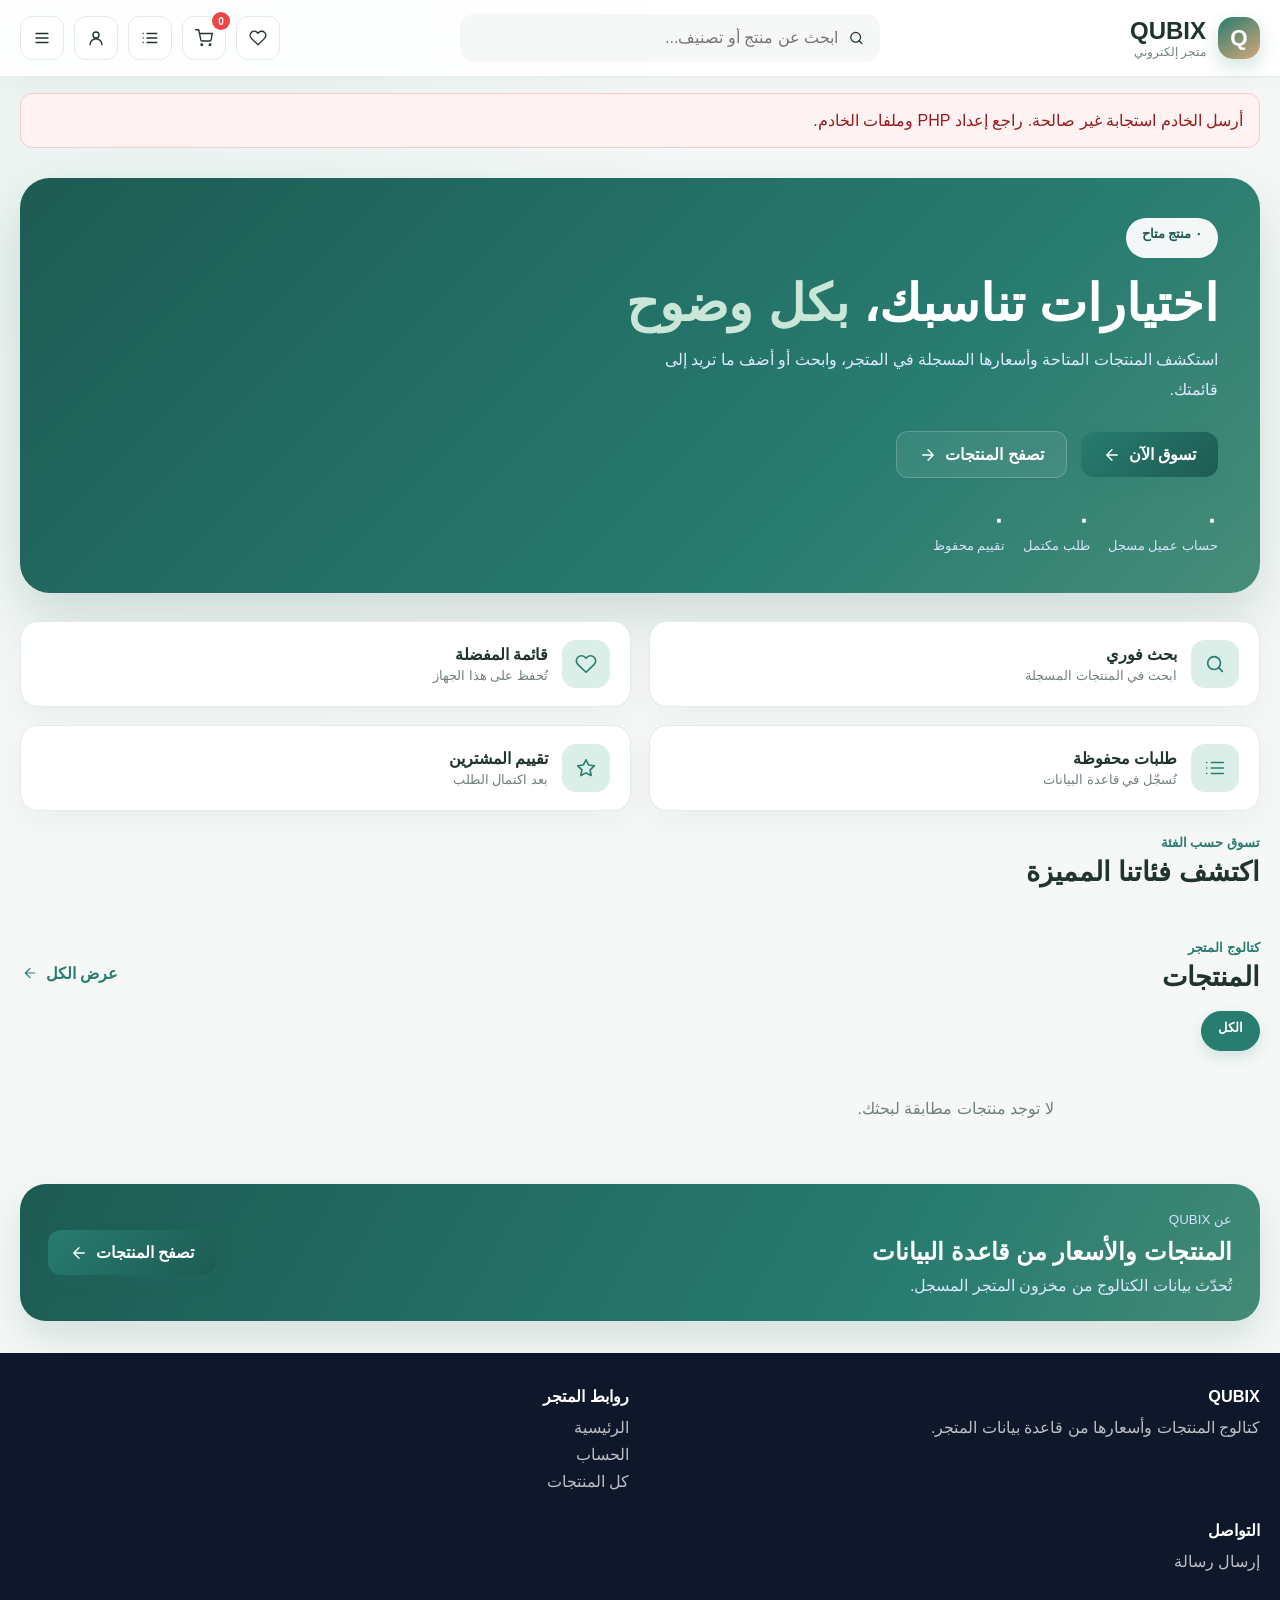
<file: frontend/index.html>
<!doctype html>
<html lang="ar" dir="rtl">
  <head>
    <meta charset="UTF-8" />
    <meta name="viewport" content="width=device-width, initial-scale=1.0" />
    <meta name="description" content="QUBIX - متجر إلكتروني" />
    <meta name="theme-color" content="#1d5b53" />
    <title>QUBIX | متجر إلكتروني</title>
    <link rel="stylesheet" href="styles.css" />
    <link rel="icon" type="image/svg+xml" href="public/favicon.svg" />
  </head>
  <body data-page="home">
    <div class="app-shell">
      <div id="site-header"></div>
      <div id="app"></div>
      <div id="site-footer"></div>
      <div id="cart-root"></div>
    </div>
    <script src="app.js" defer></script>
  </body>
</html>
</file>
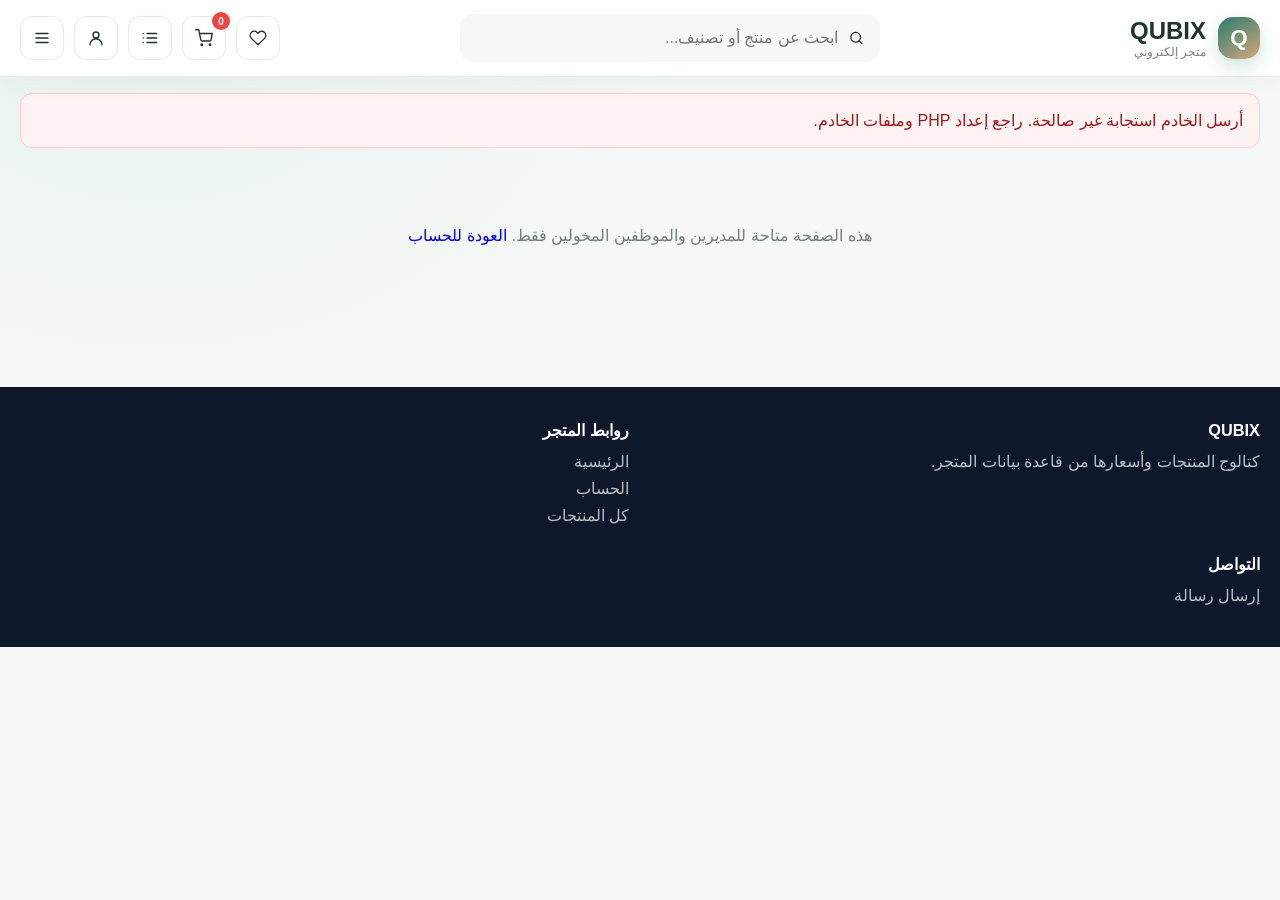
<file: frontend/admin.html>
<!doctype html>
<html lang="ar" dir="rtl">
  <head>
    <meta charset="UTF-8" />
    <meta name="viewport" content="width=device-width, initial-scale=1.0" />
    <meta name="description" content="لوحة إدارة QUBIX" />
    <meta name="theme-color" content="#1d5b53" />
    <title>لوحة الإدارة | QUBIX</title>
    <link rel="stylesheet" href="styles.css" />
    <link rel="icon" type="image/svg+xml" href="public/favicon.svg" />
  </head>
  <body data-page="admin">
    <div class="app-shell">
      <div id="site-header"></div>
      <div id="app"></div>
      <div id="site-footer"></div>
      <div id="cart-root"></div>
    </div>
    <script src="app.js" defer></script>
  </body>
</html>
</file>
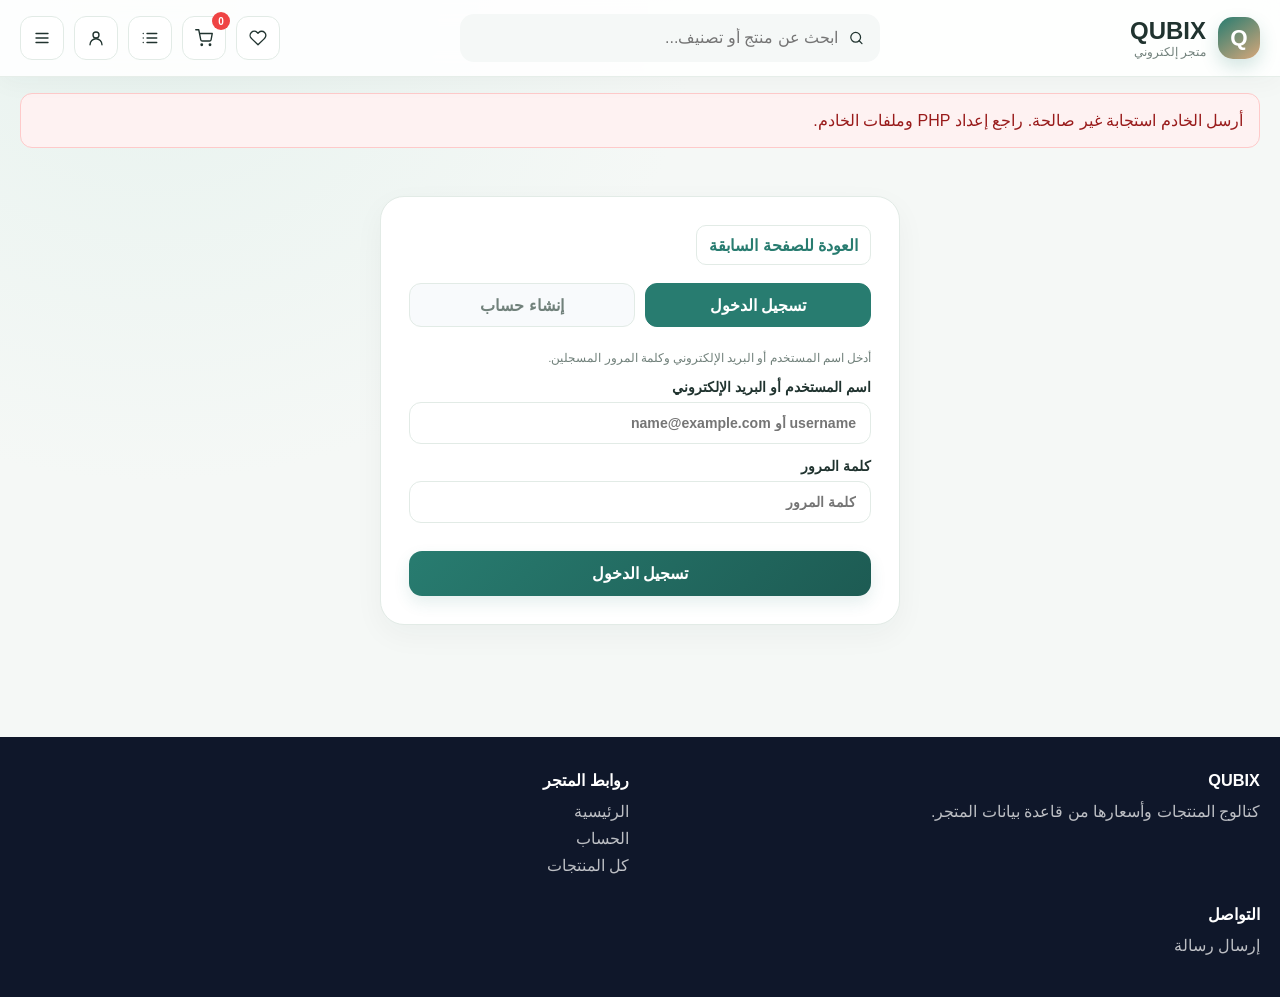
<file: frontend/auth.html>
<!doctype html>
<html lang="ar" dir="rtl">
  <head>
    <meta charset="UTF-8" />
    <meta name="viewport" content="width=device-width, initial-scale=1.0" />
    <meta name="description" content="حساب QUBIX" />
    <meta name="theme-color" content="#1d5b53" />
    <title>حسابي | QUBIX</title>
    <link rel="stylesheet" href="styles.css" />
    <link rel="icon" type="image/svg+xml" href="public/favicon.svg" />
  </head>
  <body data-page="auth">
    <div class="app-shell">
      <div id="site-header"></div>
      <div id="app"></div>
      <div id="site-footer"></div>
      <div id="cart-root"></div>
    </div>
    <script src="app.js" defer></script>
  </body>
</html>
</file>
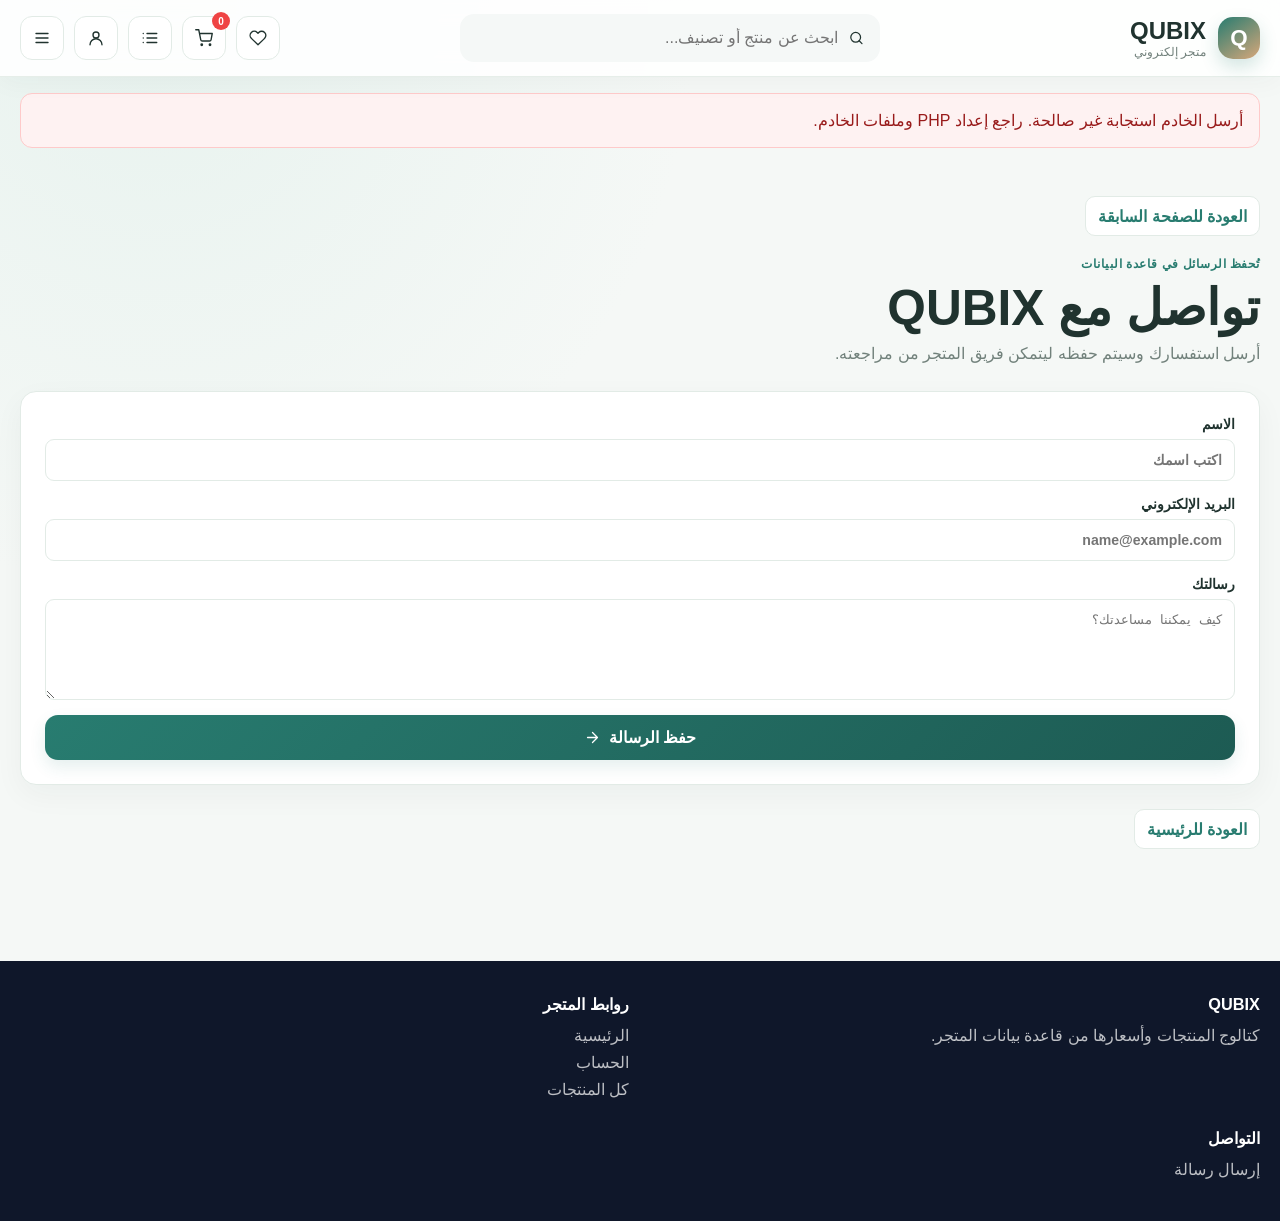
<file: frontend/contact.html>
<!doctype html>
<html lang="ar" dir="rtl">
  <head>
    <meta charset="UTF-8" />
    <meta name="viewport" content="width=device-width, initial-scale=1.0" />
    <meta name="description" content="تواصل مع QUBIX" />
    <meta name="theme-color" content="#1d5b53" />
    <title>تواصل معنا | QUBIX</title>
    <link rel="stylesheet" href="styles.css" />
    <link rel="icon" type="image/svg+xml" href="public/favicon.svg" />
  </head>
  <body data-page="contact">
    <div class="app-shell">
      <div id="site-header"></div>
      <div id="app"></div>
      <div id="site-footer"></div>
      <div id="cart-root"></div>
    </div>
    <script src="app.js" defer></script>
  </body>
</html>
</file>
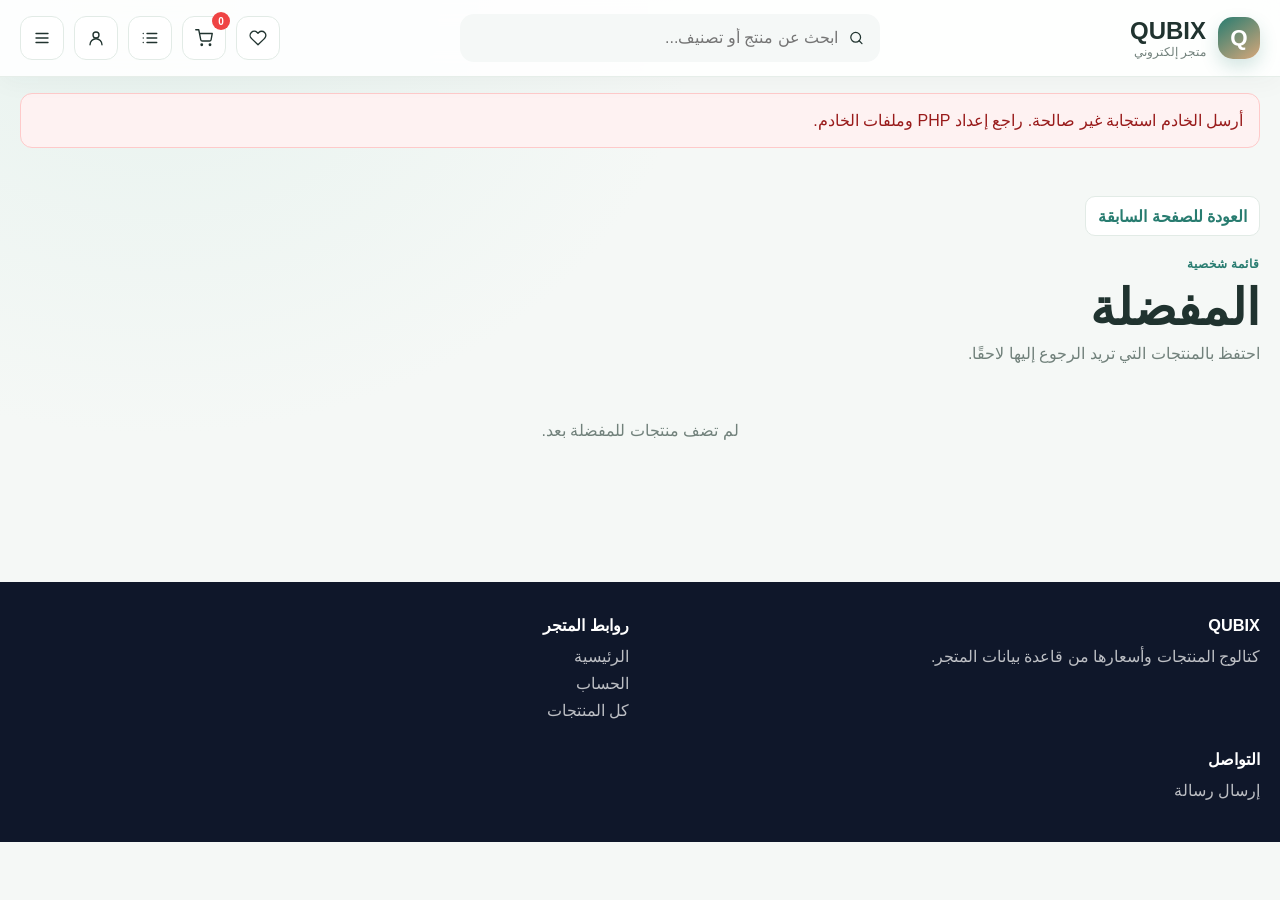
<file: frontend/favorites.html>
<!doctype html>
<html lang="ar" dir="rtl">
  <head>
    <meta charset="UTF-8" />
    <meta name="viewport" content="width=device-width, initial-scale=1.0" />
    <meta name="description" content="المفضلة | QUBIX" />
    <meta name="theme-color" content="#1d5b53" />
    <title>المفضلة | QUBIX</title>
    <link rel="stylesheet" href="styles.css" />
    <link rel="icon" type="image/svg+xml" href="public/favicon.svg" />
  </head>
  <body data-page="favorites">
    <div class="app-shell">
      <div id="site-header"></div>
      <div id="app"></div>
      <div id="site-footer"></div>
      <div id="cart-root"></div>
    </div>
    <script src="app.js" defer></script>
  </body>
</html>
</file>
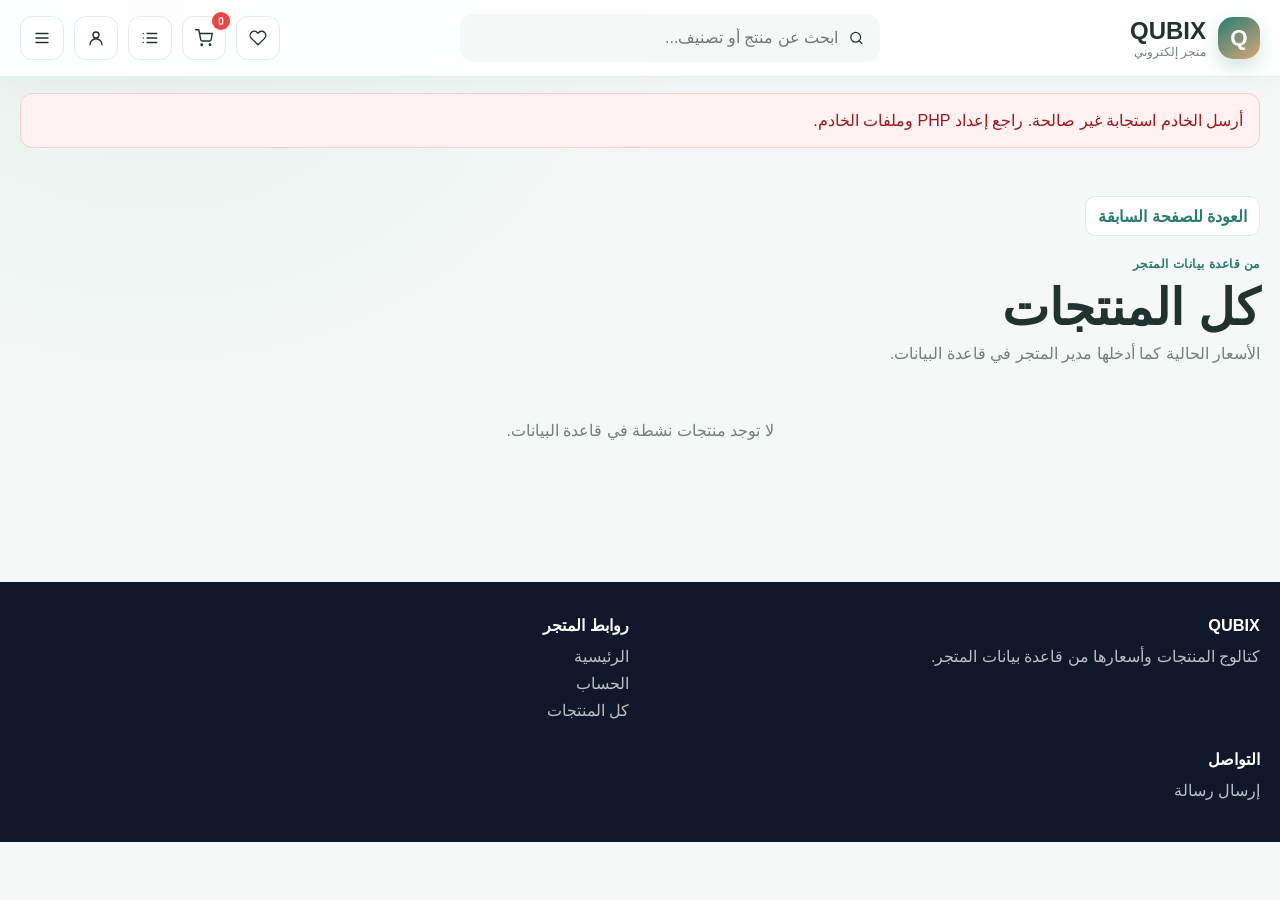
<file: frontend/offers.html>
<!doctype html>
<html lang="ar" dir="rtl">
  <head>
    <meta charset="UTF-8" />
    <meta name="viewport" content="width=device-width, initial-scale=1.0" />
    <meta name="description" content="منتجات وأسعار QUBIX" />
    <meta name="theme-color" content="#1d5b53" />
    <title>المنتجات | QUBIX</title>
    <link rel="stylesheet" href="styles.css" />
    <link rel="icon" type="image/svg+xml" href="public/favicon.svg" />
  </head>
  <body data-page="offers">
    <div class="app-shell">
      <div id="site-header"></div>
      <div id="app"></div>
      <div id="site-footer"></div>
      <div id="cart-root"></div>
    </div>
    <script src="app.js" defer></script>
  </body>
</html>
</file>
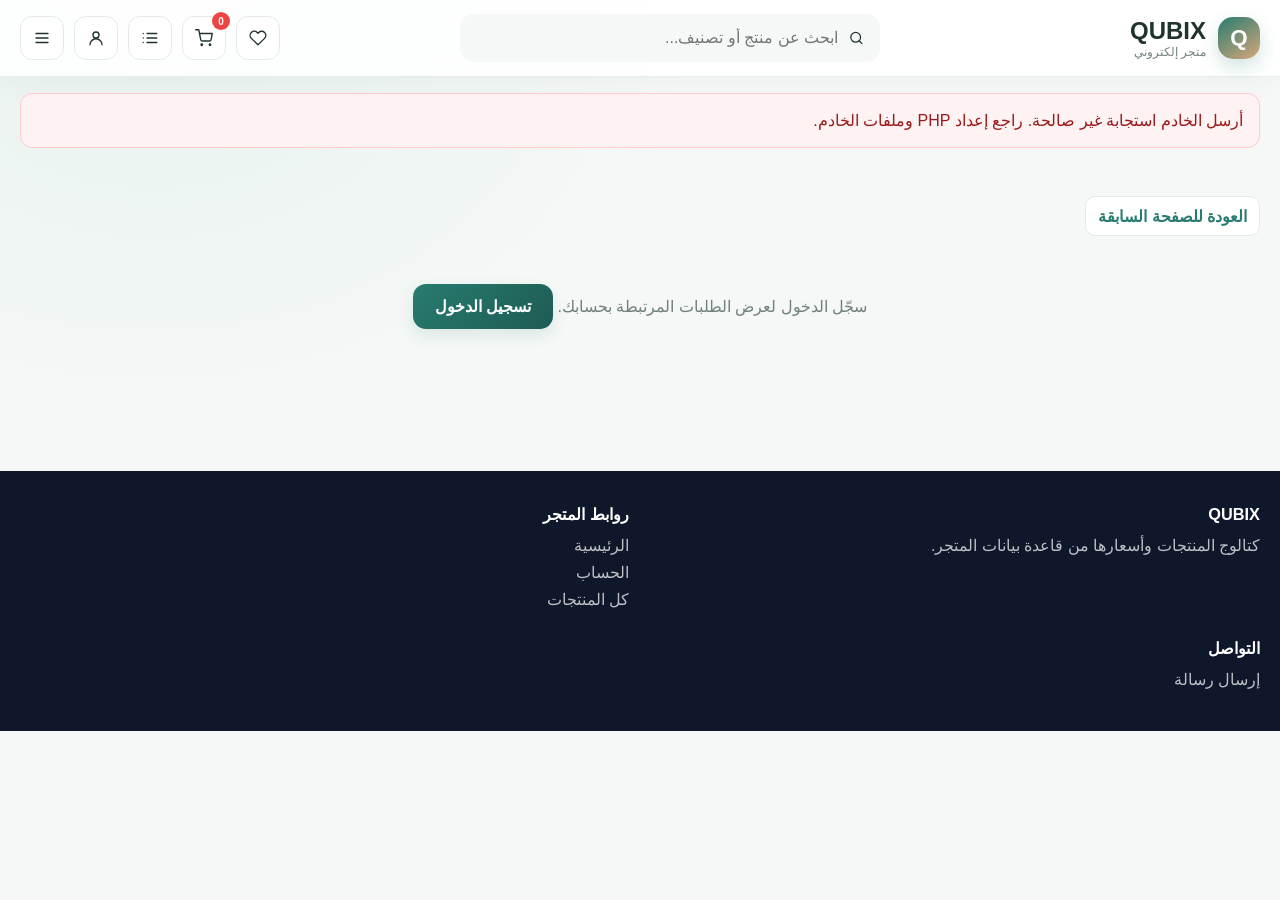
<file: frontend/orders.html>
<!doctype html>
<html lang="ar" dir="rtl">
  <head>
    <meta charset="UTF-8" />
    <meta name="viewport" content="width=device-width, initial-scale=1.0" />
    <meta name="description" content="طلباتك في QUBIX" />
    <meta name="theme-color" content="#1d5b53" />
    <title>طلباتي | QUBIX</title>
    <link rel="stylesheet" href="styles.css" />
    <link rel="icon" type="image/svg+xml" href="public/favicon.svg" />
  </head>
  <body data-page="orders">
    <div class="app-shell">
      <div id="site-header"></div>
      <div id="app"></div>
      <div id="site-footer"></div>
      <div id="cart-root"></div>
    </div>
    <script src="app.js" defer></script>
  </body>
</html>
</file>
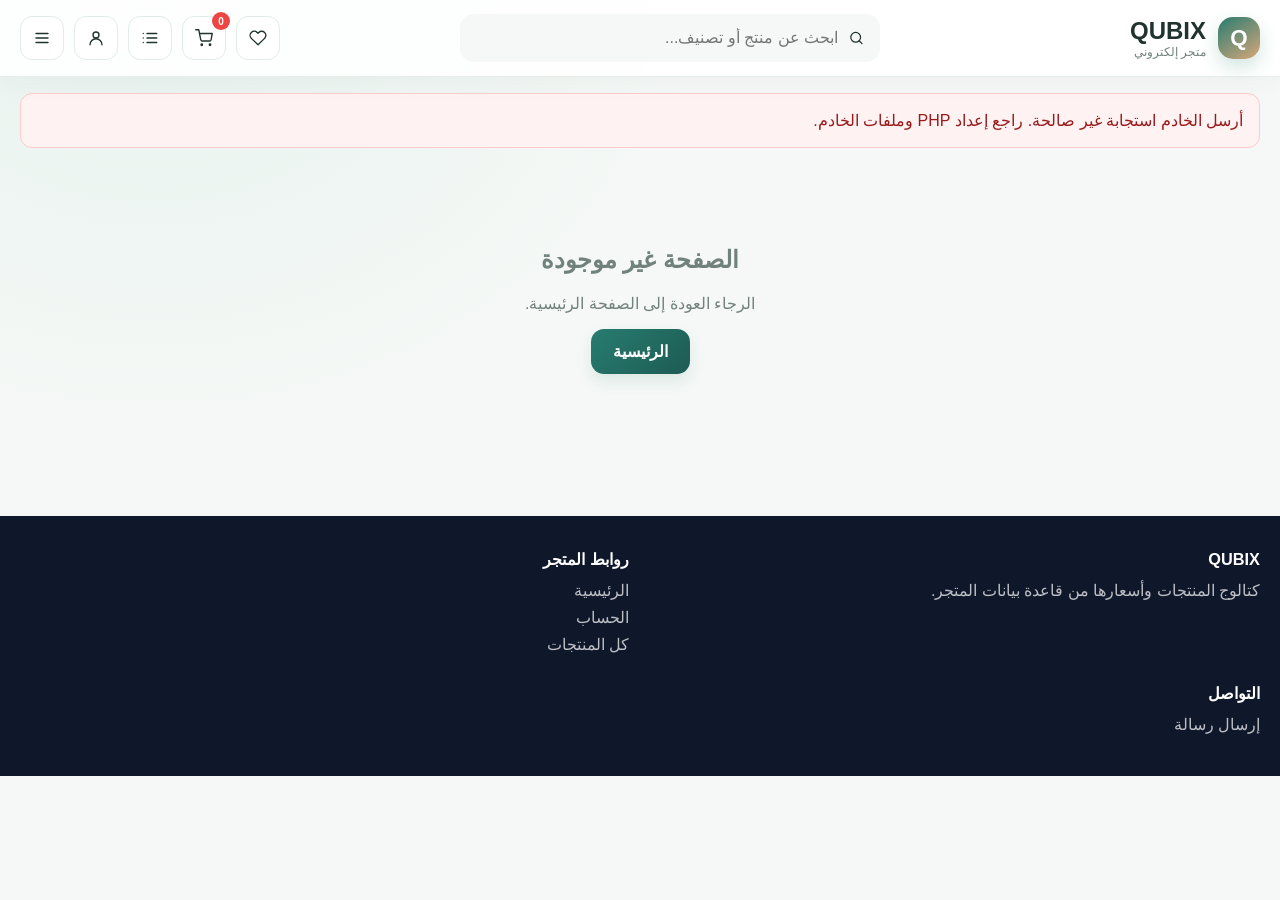
<file: frontend/product.html>
<!doctype html>
<html lang="ar" dir="rtl">
  <head>
    <meta charset="UTF-8" />
    <meta name="viewport" content="width=device-width, initial-scale=1.0" />
    <meta name="description" content="تفاصيل المنتج في QUBIX" />
    <meta name="theme-color" content="#1d5b53" />
    <title>تفاصيل المنتج | QUBIX</title>
    <link rel="stylesheet" href="styles.css" />
    <link rel="icon" type="image/svg+xml" href="public/favicon.svg" />
  </head>
  <body data-page="product">
    <div class="app-shell">
      <div id="site-header"></div>
      <div id="app"></div>
      <div id="site-footer"></div>
      <div id="cart-root"></div>
    </div>
    <script src="app.js" defer></script>
  </body>
</html>
</file>
<file: frontend/styles.css>
﻿:root {
    --bg: #f5f8f6;
    --panel: #ffffff;
    --panel-alt: #edf4f1;
    --primary: #287c70;
    --primary-deep: #1d5b53;
    --primary-soft: #dceee8;
    --text: #20332f;
    --muted: #71817b;
    --line: #e2ebe6;
    --success: #16a34a;
    --danger: #ef4444;
    --shadow: 0 18px 48px rgba(29, 91, 83, .12);
}

* {
    box-sizing: border-box;
}

html {
    scroll-behavior: smooth;
}

body {
    margin: 0;
    font-family: "Segoe UI", Tahoma, Arial, sans-serif;
    background:
        radial-gradient(ellipse at 12% 0%, rgba(220, 238, 232, .55), transparent 34rem),
        var(--bg);
    color: var(--text);
}

a,
button,
input {
    font: inherit;
}

img {
    max-width: 100%;
    display: block;
}

button {
    cursor: pointer;
    border: 0;
}

button:focus-visible,
a:focus-visible,
input:focus-visible,
textarea:focus-visible {
    outline: 3px solid rgba(24, 122, 114, 0.28);
    outline-offset: 3px;
}

button:disabled {
    cursor: not-allowed;
    opacity: .6;
}

a {
    text-decoration: none;
}

.container {
    width: min(1240px, calc(100% - 40px));
    margin: 0 auto;
}

.app-shell {
    min-height: 100vh;
}

.favorite-count {
    position: absolute;
    right: -5px;
    top: -5px;
    min-width: 18px;
    height: 18px;
    display: grid;
    place-items: center;
    background: var(--danger);
    color: white;
    border-radius: 50%;
    font-size: 10px;
    font-weight: 700;
}

.payment-note {
    color: var(--muted);
    font-size: .72rem;
    line-height: 1.6;
}

.page-intro {
    margin-bottom: 28px;
}

.page-actions {
    display: flex;
    flex-wrap: wrap;
    gap: 8px;
    margin-bottom: 18px;
}

.page-intro h1 {
    margin: 7px 0;
    font-size: clamp(2rem, 4vw, 3.1rem);
}

.page-intro p {
    margin: 0;
    color: var(--muted);
}

.offers-grid,
.favorites-grid {
    display: grid;
    grid-template-columns: repeat(3, minmax(0, 1fr));
    gap: 18px;
}

.offer-card,
.favorite-card,
.contact-info,
.contact-form {
    background: var(--panel);
    border: 1px solid var(--line);
    border-radius: 16px;
    box-shadow: 0 10px 30px rgba(15, 23, 42, .05);
}

.offer-card {
    display: flex;
    min-height: 250px;
    flex-direction: column;
    align-items: flex-start;
    padding: 24px;
}

.offer-icon {
    display: grid;
    width: 46px;
    height: 46px;
    place-items: center;
    border-radius: 12px;
    color: var(--primary);
    background: var(--primary-soft);
}

.offer-card h2 {
    margin: 20px 0 8px;
    font-size: 1.2rem;
}

.offer-card p {
    margin: 0 0 18px;
    color: var(--muted);
    line-height: 1.8;
}

.offer-card strong {
    padding: 7px 12px;
    border: 1px dashed var(--primary);
    border-radius: 7px;
    color: var(--primary);
    letter-spacing: .06em;
}

.offer-card .secondary-link-btn {
    margin-top: auto;
}

.offers-cta {
    margin-top: 26px;
}

.favorite-card {
    display: grid;
    grid-template-columns: 120px 1fr;
    align-items: center;
    gap: 18px;
    padding: 16px;
}

.favorite-card .product-image {
    min-height: 120px;
}

.favorite-card h2 {
    margin: 8px 0;
    font-size: 1.1rem;
}

.favorite-card>div:last-child>strong {
    color: var(--primary);
}

.favorite-actions {
    display: flex;
    flex-wrap: wrap;
    align-items: center;
    gap: 8px;
    margin-top: 14px;
}

.favorite-actions .add-btn {
    display: inline-flex;
    align-items: center;
    gap: 6px;
}

.contact-layout {
    display: grid;
    grid-template-columns: .8fr 1.2fr;
    gap: 20px;
    margin-bottom: 24px;
}

.contact-info {
    display: grid;
    align-content: start;
    gap: 20px;
    padding: 24px;
}

.contact-item {
    display: flex;
    align-items: flex-start;
    gap: 12px;
    color: var(--primary);
}

.contact-item div {
    display: grid;
    gap: 5px;
}

.contact-item span {
    color: var(--muted);
    font-size: .85rem;
    direction: ltr;
    text-align: right;
}

.contact-form {
    display: grid;
    gap: 15px;
    padding: 24px;
}

.contact-form label {
    display: grid;
    gap: 7px;
    font-size: .88rem;
    font-weight: 700;
}

.contact-form input,
.contact-form textarea {
    width: 100%;
    padding: 12px;
    border: 1px solid var(--line);
    border-radius: 9px;
    outline: none;
    resize: vertical;
}

.contact-form input:focus,
.contact-form textarea:focus {
    border-color: var(--primary);
    box-shadow: 0 0 0 3px var(--primary-soft);
}

.success-box {
    padding: 11px;
    border-radius: 8px;
    color: var(--success);
    background: #dcfce7;
}

.api-error {
    margin-top: 16px;
    padding: 13px 16px;
    border: 1px solid #fecaca;
    border-radius: 12px;
    background: #fef2f2;
    color: #991b1b;
    line-height: 1.7;
}

.auth-form label {
    display: grid;
    gap: 7px;
    color: var(--text);
    font-size: .88rem;
    font-weight: 700;
}

.admin-page {
    padding-bottom: 48px;
}

.admin-heading {
    display: flex;
    align-items: flex-end;
    justify-content: space-between;
    gap: 24px;
    margin-bottom: 28px;
}

.admin-heading h1 {
    margin: 6px 0;
    font-size: clamp(2rem, 4vw, 3.2rem);
}

.admin-heading p {
    margin: 0;
    color: var(--muted);
}

.eyebrow {
    color: var(--primary);
    font-size: .78rem;
    font-weight: 800;
    letter-spacing: .04em;
}

.admin-back {
    background: var(--primary-deep);
    color: white;
    border: 0;
}

.admin-stats {
    display: grid;
    grid-template-columns: repeat(auto-fit, minmax(185px, 1fr));
    gap: 16px;
    margin-bottom: 24px;
}

.admin-stat,
.admin-panel {
    background: var(--panel);
    border: 1px solid var(--line);
    border-radius: 16px;
    box-shadow: 0 10px 30px rgba(15, 23, 42, .05);
}

.admin-stat {
    padding: 20px;
    display: grid;
    grid-template-columns: auto 1fr;
    column-gap: 12px;
    align-items: center;
}

.admin-stat-icon {
    grid-row: span 2;
    width: 42px;
    height: 42px;
    display: grid;
    place-items: center;
    border-radius: 12px;
    color: var(--primary);
    background: var(--primary-soft);
}

.admin-stat span {
    color: var(--muted);
    font-size: .84rem;
}

.admin-stat strong {
    font-size: 1.5rem;
    margin-top: 4px;
}

.admin-grid {
    display: grid;
    grid-template-columns: 1.3fr 1fr;
    gap: 20px;
}

.admin-wide {
    grid-column: 1 / -1;
}

.admin-panel {
    padding: 22px;
    min-width: 0;
}

.admin-panel-heading {
    display: flex;
    align-items: flex-start;
    justify-content: space-between;
    gap: 12px;
    margin-bottom: 16px;
    color: var(--muted);
}

.admin-panel-heading h2 {
    margin: 5px 0 0;
    color: var(--text);
    font-size: 1.2rem;
}

.table-wrap {
    overflow-x: auto;
}

table {
    width: 100%;
    border-collapse: collapse;
    min-width: 560px;
}

th,
td {
    padding: 13px 10px;
    text-align: right;
    border-bottom: 1px solid var(--line);
    white-space: nowrap;
}

th {
    color: var(--muted);
    font-size: .8rem;
    font-weight: 700;
}

.status-tag,
.on-duty,
.off-duty {
    display: inline-flex;
    padding: 5px 9px;
    border-radius: 999px;
    font-size: .75rem;
}

.status-tag {
    background: var(--primary-soft);
    color: var(--primary);
}

.on-duty {
    background: #dcfce7;
    color: #15803d;
}

.off-duty {
    background: #f1f5f9;
    color: var(--muted);
}

.admin-list {
    display: grid;
    gap: 2px;
}

.admin-list-row {
    display: flex;
    justify-content: space-between;
    align-items: center;
    gap: 12px;
    padding: 12px 0;
    border-bottom: 1px solid var(--line);
}

.admin-list-row:last-child {
    border-bottom: 0;
}

.admin-list-row div {
    display: grid;
    gap: 4px;
    min-width: 0;
}

.admin-list-row strong,
.admin-list-row span {
    overflow: hidden;
    text-overflow: ellipsis;
    white-space: nowrap;
}

.admin-list-row span {
    color: var(--muted);
    font-size: .78rem;
}

.admin-list-row>b {
    color: var(--primary);
    font-size: .78rem;
    white-space: nowrap;
}

.topbar {
    position: sticky;
    top: 0;
    z-index: 40;
    background: rgba(255, 255, 255, 0.9);
    backdrop-filter: blur(12px);
    border-bottom: 1px solid var(--line);
}

.nav-bar {
    position: relative;
    display: flex;
    align-items: center;
    justify-content: space-between;
    gap: 20px;
    min-height: 80px;
}

.brand-wrap {
    display: flex;
    align-items: center;
    gap: 12px;
    min-width: 200px;
}

.brand-wrap strong {
    display: block;
    font-size: 1.5rem;
}

.brand-wrap span {
    display: block;
    color: var(--muted);
    font-size: 0.72rem;
}

.brand-link {
    display: flex;
    align-items: center;
    gap: 12px;
    color: inherit;
}

.brand-logo {
    width: 42px;
    height: 42px;
    display: grid;
    place-items: center;
    border-radius: 14px;
    font-weight: 800;
    font-size: 1.4rem;
    color: white;
    background: linear-gradient(135deg, var(--primary), #e49a72);
    box-shadow: var(--shadow);
}

.desktop-nav {
    display: flex;
    align-items: center;
    gap: 22px;
}

.desktop-nav a {
    text-decoration: none;
    color: var(--muted);
    font-weight: 600;
    transition: color .2s ease;
}

.desktop-nav a:hover {
    color: var(--primary);
}

.search-box {
    flex: 1;
    max-width: 420px;
    display: flex;
    align-items: center;
    gap: 10px;
    background: #f5f7fb;
    border: 1px solid var(--line);
    border-radius: 14px;
    padding: 0 14px;
    min-height: 48px;
}

.search-box input {
    width: 100%;
    border: 0;
    background: transparent;
    outline: none;
    padding: 12px 0;
    color: var(--text);
}

.action-group {
    display: flex;
    align-items: center;
    gap: 10px;
}

.icon-button {
    width: 44px;
    height: 44px;
    display: grid;
    place-items: center;
    border-radius: 12px;
    border: 1px solid var(--line);
    background: white;
    color: var(--text);
    position: relative;
    text-decoration: none;
    transition: transform .2s ease, border-color .2s ease, background-color .2s ease, color .2s ease;
}

.icon-button:hover,
.wishlist-btn:hover {
    color: var(--primary);
    border-color: var(--primary-soft);
    background: #f2fbf9;
    transform: translateY(-2px);
}

.cart-button span {
    position: absolute;
    right: -5px;
    top: -5px;
    width: 18px;
    height: 18px;
    display: grid;
    place-items: center;
    background: var(--danger);
    color: white;
    border-radius: 50%;
    font-size: 10px;
    font-weight: 700;
}

.mobile-only {
    display: none;
}

.hero {
    display: grid;
    grid-template-columns: 1.7fr 0.9fr;
    gap: 24px;
    padding: 32px 0 20px;
}

.hero-copy {
    background: linear-gradient(135deg, var(--primary-deep), var(--primary));
    border-radius: 28px;
    color: white;
    padding: 40px 42px;
    box-shadow: var(--shadow);
}

.hero-copy>.pill {
    background: rgba(255, 255, 255, .94);
    color: var(--primary-deep);
}

.pill {
    display: inline-flex;
    padding: 8px 14px;
    border-radius: 999px;
    background: rgba(255, 255, 255, 0.12);
    color: #dfe9ff;
    font-size: 0.84rem;
    font-weight: 700;
}

.hero-copy h1 {
    margin: 18px 0 12px;
    font-size: clamp(2.1rem, 4vw, 4.2rem);
    line-height: 1.1;
}

.hero-copy h1 em {
    font-style: normal;
    color: #bbd7ff;
}

.hero-copy p {
    margin: 0;
    max-width: 560px;
    color: #dfe8ff;
    line-height: 1.9;
}

.hero-actions {
    display: flex;
    align-items: center;
    gap: 14px;
    margin-top: 26px;
}

.primary-btn,
.secondary-btn,
.secondary-link-btn,
.link-btn,
.add-btn,
.pill,
.spotlight-card {
    border: none;
    transition: transform .2s ease, box-shadow .2s ease, background-color .2s ease, border-color .2s ease;
}

.primary-btn,
.secondary-btn {
    display: inline-flex;
    align-items: center;
    justify-content: center;
    gap: 8px;
    border-radius: 12px;
    padding: 13px 22px;
    font-weight: 700;
}

.primary-btn {
    background: linear-gradient(135deg, var(--primary), var(--primary-deep));
    color: white;
}

.primary-btn,
.add-btn {
    cursor: pointer;
}

.secondary-btn {
    background: rgba(255, 255, 255, 0.08);
    color: white;
    border: 1px solid rgba(255, 255, 255, 0.2);
}

.primary-btn:hover,
.add-btn:hover {
    transform: translateY(-2px);
    box-shadow: 0 12px 24px rgba(24, 122, 114, .22);
}

.secondary-btn:hover {
    background: rgba(255, 255, 255, .16);
    transform: translateY(-2px);
}

.stats-row {
    display: flex;
    flex-wrap: wrap;
    gap: 18px;
    margin-top: 28px;
}

.stats-row div {
    display: flex;
    flex-direction: column;
    gap: 4px;
}

.stats-row strong {
    font-size: 1.5rem;
}

.stats-row span {
    color: #d7e3ff;
    font-size: 0.8rem;
}

.hero-card {
    display: flex;
    flex-direction: column;
    justify-content: center;
    background: linear-gradient(180deg, #eaf5f2, #d8ece7);
    border-radius: 28px;
    padding: 24px;
    box-shadow: var(--shadow);
}

.offer-badge {
    align-self: flex-start;
    padding: 8px 12px;
    border-radius: 999px;
    background: rgba(37, 99, 235, 0.12);
    color: var(--primary);
    font-size: 0.78rem;
    font-weight: 700;
}

.watch-visual {
    margin: 22px 0 18px;
    display: grid;
    place-items: center;
    width: 100%;
    min-height: 180px;
    border-radius: 22px;
    background: linear-gradient(135deg, #d8ece7, #f5dccb);
    font-size: 5rem;
}

.product-meta {
    display: flex;
    flex-direction: column;
    gap: 4px;
}

.product-meta b {
    font-size: 1.3rem;
}

.product-meta small {
    color: var(--muted);
}

.offer-price {
    display: flex;
    align-items: baseline;
    gap: 8px;
    margin-top: 18px;
}

.offer-price span {
    color: var(--muted);
}

.offer-price strong {
    font-size: 2rem;
    color: var(--primary-deep);
}

.features {
    display: grid;
    grid-template-columns: repeat(4, minmax(0, 1fr));
    gap: 18px;
    margin-top: 8px;
    margin-bottom: 10px;
}

.feature-item {
    display: flex;
    align-items: center;
    gap: 14px;
    background: white;
    border: 1px solid var(--line);
    border-radius: 18px;
    padding: 18px 20px;
}

.feature-icon {
    width: 48px;
    height: 48px;
    display: grid;
    place-items: center;
    border-radius: 14px;
    background: var(--primary-soft);
    color: var(--primary);
}

.feature-item b,
.feature-item span {
    display: block;
}

.feature-item span {
    margin-top: 4px;
    color: var(--muted);
    font-size: 0.82rem;
}

.spotlight-section {
    margin-top: 24px;
    margin-bottom: 8px;
}

.section-header {
    display: flex;
    align-items: end;
    justify-content: space-between;
    gap: 16px;
    margin-bottom: 18px;
}

.section-header small {
    display: block;
    color: var(--primary);
    font-weight: 700;
    margin-bottom: 6px;
}

.section-header h2 {
    margin: 0;
    font-size: clamp(1.7rem, 2vw, 2.2rem);
}

.spotlight-grid {
    display: grid;
    grid-template-columns: repeat(4, minmax(0, 1fr));
    gap: 16px;
}

.spotlight-card {
    display: flex;
    flex-direction: column;
    justify-content: center;
    gap: 8px;
    min-height: 120px;
    padding: 20px;
    border-radius: 22px;
    background: linear-gradient(135deg, #eff6ff, #e0e7ff);
    color: var(--primary-deep);
    text-align: right;
}

.spotlight-card:hover {
    transform: translateY(-3px);
    box-shadow: 0 10px 22px rgba(24, 122, 114, .12);
}

.spotlight-card span {
    font-size: 1.1rem;
    font-weight: 700;
}

.spotlight-card small {
    color: var(--muted);
}

.content-section {
    margin-top: 34px;
}

.link-btn {
    background: transparent;
    color: var(--primary);
    font-weight: 700;
    display: inline-flex;
    align-items: center;
    gap: 8px;
    min-height: 40px;
    padding: 8px 2px;
}

.link-btn:hover {
    color: var(--primary-deep);
    transform: translateX(-3px);
}

.category-pills {
    display: flex;
    flex-wrap: wrap;
    gap: 12px;
    margin-bottom: 18px;
}

.pill {
    background: #eef3ff;
    color: var(--primary-deep);
    border-radius: 999px;
    min-height: 40px;
    padding: 8px 16px;
    font-weight: 700;
}

.pill.active {
    background: var(--primary);
    color: white;
    box-shadow: 0 6px 14px rgba(24, 122, 114, .16);
}

.pill:hover {
    background: var(--primary-soft);
    color: var(--primary-deep);
}

.pill.active:hover {
    background: var(--primary-deep);
    color: white;
}

.product-grid {
    display: grid;
    grid-template-columns: repeat(3, minmax(0, 1fr));
    gap: 20px;
    align-items: start;
}

.product-card {
    position: relative;
    background: white;
    border: 1px solid var(--line);
    border-radius: 24px;
    overflow: hidden;
    box-shadow: 0 16px 30px rgba(15, 23, 42, 0.04);
    display: flex;
    flex-direction: column;
    align-self: start;
    height: fit-content;
}

.wishlist-btn {
    position: absolute;
    top: 14px;
    left: 14px;
    z-index: 2;
    width: 40px;
    height: 40px;
    border: 0;
    border-radius: 12px;
    background: rgba(255, 255, 255, 0.95);
    display: grid;
    place-items: center;
    color: var(--text);
    border: 1px solid transparent;
    transition: transform .2s ease, border-color .2s ease, background-color .2s ease, color .2s ease;
}

.product-card .product-image {
    width: 100%;
    height: 260px;
    min-height: 260px;
    flex: 0 0 260px;
    aspect-ratio: auto;
    display: grid;
    place-items: center;
    background: #fff;
    font-size: 4rem;
    overflow: hidden;
}

.product-card .product-image img {
    width: 100%;
    height: 100%;
    object-fit: cover;
    object-position: center;
}

.product-body {
    padding: 14px 16px 16px;
    position: relative;
    z-index: 1;
    background: #fff;
}

.category-tag {
    display: inline-block;
    border-radius: 999px;
    background: var(--primary-soft);
    padding: 7px 10px;
    color: var(--primary);
    font-weight: 700;
    font-size: 0.76rem;
}

.product-body h3 {
    margin: 9px 0 8px;
    font-size: 1.2rem;
}

.rating-row {
    display: flex;
    align-items: center;
    gap: 6px;
    color: #f59e0b;
    font-weight: 700;
}

.rating-row small {
    color: var(--muted);
    font-weight: 500;
}

.price-row {
    display: flex;
    align-items: center;
    gap: 10px;
    margin-top: 10px;
    margin-bottom: 14px;
}

.price-row strong {
    font-size: 1.3rem;
}

.price-row del {
    color: var(--muted);
    font-size: 0.86rem;
}

.secondary-link-btn {
    display: inline-flex;
    align-items: center;
    justify-content: center;
    gap: 7px;
    min-height: 40px;
    width: fit-content;
    padding: 8px 12px;
    border: 1px solid var(--line);
    border-radius: 10px;
    background: #fff;
    margin-bottom: 0;
    color: var(--primary);
    font-weight: 700;
}

.secondary-link-btn:hover {
    border-color: var(--primary-soft);
    background: #f2fbf9;
    transform: translateY(-2px);
}

.product-body .secondary-link-btn {
    margin-top: 0;
    margin-bottom: 12px;
}

.add-btn {
    width: 100%;
    min-height: 44px;
    border-radius: 12px;
    padding: 10px 16px;
    color: white;
    background: linear-gradient(135deg, var(--primary), var(--primary-deep));
    font-weight: 700;
}

.promo-banner {
    margin-top: 36px;
    background: linear-gradient(135deg, var(--primary-deep), var(--primary));
    color: white;
    border-radius: 24px;
    padding: 26px 28px;
    display: flex;
    align-items: center;
    justify-content: space-between;
    gap: 20px;
}

.promo-banner small {
    color: #cfe2ff;
    display: inline-block;
}

.promo-banner h2 {
    margin: 10px 0;
}

.promo-banner p {
    margin: 0;
    color: #dbe7ff;
}

.page-shell {
    padding: 48px 0 80px;
}

.product-detail-page {
    display: flex;
    justify-content: center;
}

.product-detail-card {
    width: min(1000px, 100%);
    display: flex;
    flex-direction: column;
    gap: 18px;
}

.product-detail-image {
    min-height: 500px;
    display: grid;
    place-items: center;
    padding: 28px;
    background: #fff;
    border: 1px solid var(--line);
    border-radius: 20px;
    box-shadow: 0 14px 34px rgba(15, 23, 42, 0.06);
    font-size: 6rem;
}

.product-detail-image img {
    width: 100%;
    height: 440px;
    object-fit: contain;
    border-radius: 12px;
}

.product-detail-body {
    padding: 28px;
    background: #fff;
    border: 1px solid var(--line);
    border-radius: 20px;
    box-shadow: 0 14px 34px rgba(15, 23, 42, 0.06);
}

.product-detail-body h1 {
    margin: 14px 0 12px;
    font-size: clamp(2rem, 3vw, 3rem);
}

.big-price {
    margin: 18px 0;
}

.big-price strong {
    font-size: 2rem;
}

.big-price del {
    color: var(--muted);
    font-size: 1rem;
}

.product-description {
    color: var(--muted);
    line-height: 2;
    font-size: 1rem;
    margin-bottom: 20px;
}

.auth-page {
    display: grid;
    place-items: center;
}

.auth-card {
    width: min(520px, 100%);
    background: white;
    border: 1px solid var(--line);
    border-radius: 24px;
    padding: 28px;
    box-shadow: 0 22px 50px rgba(15, 23, 42, 0.08);
}

.auth-header {
    display: grid;
    grid-template-columns: 1fr 1fr;
    gap: 10px;
    margin-bottom: 22px;
}

.mode-btn {
    border: 1px solid var(--line);
    background: #f8fafc;
    border-radius: 12px;
    min-height: 44px;
    padding: 10px 12px;
    font-weight: 700;
    color: var(--muted);
    transition: background-color .2s ease, border-color .2s ease, color .2s ease, transform .2s ease;
}

.mode-btn:hover {
    border-color: var(--primary-soft);
    color: var(--primary);
    transform: translateY(-1px);
}

.mode-btn.active {
    background: var(--primary);
    color: white;
    border-color: var(--primary);
}

.auth-form {
    display: flex;
    flex-direction: column;
    gap: 14px;
}

.auth-form input {
    width: 100%;
    border: 1px solid var(--line);
    border-radius: 12px;
    padding: 12px 14px;
    outline: none;
}

.inline-fields {
    display: grid;
    grid-template-columns: 1fr 1fr;
    gap: 12px;
}

.error-box {
    background: #fef2f2;
    border: 1px solid #fecaca;
    color: #991b1b;
    border-radius: 12px;
    padding: 10px 12px;
    font-size: 0.9rem;
}

.auth-actions {
    display: flex;
    gap: 12px;
    margin-top: 18px;
}

.user-meta {
    display: flex;
    flex-direction: column;
    gap: 8px;
    color: var(--muted);
}

.footer {
    margin-top: 32px;
    background: #0f172a;
    color: white;
    padding: 34px 0;
}

.footer-inner {
    display: grid;
    grid-template-columns: 1.5fr 1fr 1fr;
    gap: 22px;
}

.footer-inner b {
    display: block;
    margin-bottom: 12px;
    font-size: 1.02rem;
}

.footer-inner p,
.footer-inner span,
.footer-inner a {
    display: block;
    color: rgba(255, 255, 255, 0.72);
    margin: 8px 0;
}

.cart-panel {
    position: fixed;
    right: 24px;
    bottom: 24px;
    z-index: 1000;
    width: min(360px, calc(100% - 32px));
    max-height: calc(100vh - 48px);
    overflow-y: auto;
    background: white;
    border: 1px solid var(--line);
    border-radius: 22px;
    box-shadow: 0 26px 50px rgba(15, 23, 42, 0.12);
    padding: 18px;
}

.cart-header,
.cart-item,
.cart-total {
    display: flex;
    align-items: center;
    justify-content: space-between;
    gap: 14px;
}

.cart-header {
    margin-bottom: 16px;
}

.cart-header-actions {
    display: flex;
    align-items: center;
    gap: 8px;
}

.cart-clear-button {
    border: none;
    background: transparent;
    color: var(--primary);
    font-weight: 700;
}

.cart-close-button {
    width: 36px;
    height: 36px;
    display: grid;
    place-items: center;
    border: 1px solid var(--line);
    border-radius: 10px;
    background: white;
    color: var(--muted);
}

.cart-close-button:hover {
    color: var(--primary);
    background: #f2fbf9;
}

.cart-empty {
    margin: 0;
    padding: 18px 8px;
    color: var(--muted);
    line-height: 1.7;
    text-align: center;
}

.cart-item,
.cart-total {
    padding: 10px 0;
    border-bottom: 1px solid var(--line);
}

.cart-item span {
    color: var(--text);
}

.cart-total {
    margin-top: 6px;
    border-bottom: none;
    font-weight: 700;
}

.checkout-message {
    margin-top: 12px;
    padding: 10px 12px;
    border-radius: 12px;
    background: #ecfdf5;
    border: 1px solid #bbf7d0;
    color: #166534;
    font-size: 0.86rem;
}

.full-width {
    width: 100%;
    margin-top: 14px;
}

.empty-state {
    padding: 30px 16px;
    text-align: center;
    color: var(--muted);
}

@media (max-width: 1280px) {
    .desktop-nav {
        display: none;
    }
}

.search-box {
    position: relative;
}

.search-results {
    position: absolute;
    top: calc(100% + 10px);
    right: 0;
    z-index: 60;
    width: min(460px, 90vw);
    padding: 8px;
    border: 1px solid var(--line);
    border-radius: 16px;
    background: var(--panel);
    box-shadow: var(--shadow);
}

.search-results>a {
    display: flex;
    justify-content: space-between;
    gap: 12px;
    padding: 11px;
    border-radius: 10px;
    color: var(--text);
}

.search-results>a:hover,
.search-all-results:hover {
    background: var(--panel-alt);
}

.search-results>a span {
    display: grid;
    gap: 4px;
}

.search-results small,
.search-results p {
    color: var(--muted);
}

.search-results strong {
    white-space: nowrap;
}

.search-all-results {
    width: 100%;
    padding: 10px;
    border-radius: 10px;
    background: transparent;
    color: var(--primary);
    font-weight: 700;
}

.contact-layout {
    grid-template-columns: minmax(0, 1fr);
}

.checkout-form {
    display: grid;
    gap: 12px;
    margin-top: 16px;
}

.checkout-form label,
.review-form label {
    display: grid;
    gap: 6px;
    font-size: .88rem;
    font-weight: 700;
}

.checkout-form input,
.checkout-form textarea,
.review-form select,
.review-form textarea {
    width: 100%;
    padding: 11px 12px;
    border: 1px solid var(--line);
    border-radius: 10px;
    background: #fff;
    color: var(--text);
    font: inherit;
}

.review-form {
    display: grid;
    gap: 14px;
    max-width: 620px;
    margin-top: 22px;
    padding: 20px;
    border: 1px solid var(--line);
    border-radius: 18px;
    background: var(--panel);
}

.reviews-section {
    margin: 34px 0;
}

.review-card {
    display: grid;
    gap: 8px;
    margin: 12px 0;
    padding: 16px;
    border: 1px solid var(--line);
    border-radius: 14px;
    background: var(--panel);
}

.review-heading {
    display: flex;
    justify-content: space-between;
    gap: 12px;
}

.review-card p {
    margin: 0;
    line-height: 1.7;
}

.review-card small {
    color: var(--muted);
}

.cart-item {
    align-items: flex-start;
}

.cart-item-controls {
    display: flex;
    flex-wrap: wrap;
    align-items: center;
    justify-content: flex-end;
    gap: 7px;
}

.cart-item-controls button {
    display: grid;
    width: 30px;
    height: 30px;
    place-items: center;
    border: 1px solid var(--line);
    border-radius: 9px;
    background: white;
    color: var(--primary);
}

.cart-item-controls .cart-remove-item {
    color: var(--danger);
}

.cart-item-controls strong {
    width: 100%;
    text-align: left;
}

.checkout-message.is-error {
    border-color: #fecaca;
    background: #fef2f2;
    color: #991b1b;
}

@media (max-width: 640px) {
    .search-results {
        right: 50%;
        width: min(460px, calc(100vw - 32px));
        transform: translateX(50%);
    }

    .cart-item {
        align-items: flex-start;
        flex-direction: column;
    }
}

@media (max-width: 1280px) {
    .mobile-only {
        display: grid;
    }

    .mobile-nav.open {
        position: absolute;
        top: calc(100% - 4px);
        right: 0;
        left: 0;
        z-index: 50;
        display: flex;
        flex-direction: column;
        align-items: stretch;
        gap: 0;
        padding: 8px;
        background: white;
        border: 1px solid var(--line);
        border-radius: 14px;
        box-shadow: var(--shadow);
    }

    .mobile-nav.open a {
        padding: 12px;
        border-radius: 9px;
    }

    .mobile-nav.open a:hover {
        background: var(--panel-alt);
    }

    .hero {
        grid-template-columns: 1fr;
    }

    .features,
    .spotlight-grid,
    .product-grid,
    .offers-grid,
    .favorites-grid,
    .footer-inner,
    .product-detail-card {
        grid-template-columns: repeat(2, minmax(0, 1fr));
    }
}

@media (max-width: 640px) {
    .admin-heading {
        align-items: stretch;
        flex-direction: column;
    }

    .admin-back {
        align-self: flex-start;
    }

    .admin-stats {
        grid-template-columns: repeat(2, minmax(0, 1fr));
    }

    .admin-grid {
        grid-template-columns: 1fr;
    }

    .admin-wide {
        grid-column: auto;
    }

    .nav-bar {
        display: grid;
        grid-template-columns: minmax(0, 1fr) auto;
        gap: 10px;
        padding: 12px 0;
    }

    .search-box {
        order: 3;
        grid-column: 1 / -1;
        width: 100%;
        max-width: none;
    }

    .features,
    .spotlight-grid,
    .product-grid,
    .footer-inner,
    .product-detail-card,
    .inline-fields,
    .offers-grid,
    .favorites-grid,
    .contact-layout {
        grid-template-columns: 1fr;
    }

    .favorite-card {
        grid-template-columns: 1fr;
    }

    .promo-banner {
        flex-direction: column;
        align-items: flex-start;
    }

    .auth-actions {
        flex-direction: column;
    }

    .hero-actions {
        flex-direction: column;
        align-items: stretch;
    }

    .hero-actions .primary-btn,
    .hero-actions .secondary-btn,
    .promo-banner .primary-btn,
    .offers-cta {
        width: 100%;
    }

    .action-group {
        gap: 4px;
    }

    .brand-wrap {
        min-width: 0;
    }

    .brand-link>div:last-child {
        white-space: nowrap;
    }

    .brand-wrap strong {
        font-size: 1rem;
    }

    .brand-wrap span {
        font-size: .65rem;
    }

    .brand-logo {
        width: 38px;
        height: 38px;
        border-radius: 12px;
    }

    .action-group .orders-button {
        display: none;
    }

    .action-group .icon-button {
        width: 36px;
        height: 36px;
    }

    .cart-panel {
        right: 16px;
        bottom: 16px;
        width: calc(100% - 32px);
        max-height: calc(100vh - 32px);
    }
}

.product-detail-page {
    display: block;
    padding-top: 30px;
}

.product-breadcrumb {
    align-items: center;
    color: var(--muted);
    font-size: .86rem;
    gap: 12px;
    min-width: 0;
}

.product-breadcrumb .secondary-link-btn {
    margin-inline-end: 8px;
}

.product-breadcrumb b {
    color: var(--text);
    overflow: hidden;
    text-overflow: ellipsis;
    white-space: nowrap;
}

.product-detail-card {
    width: 100%;
    display: grid;
    grid-template-columns: minmax(0, 1.05fr) minmax(0, .95fr);
    align-items: stretch;
    gap: 0;
    overflow: hidden;
    border: 1px solid var(--line);
    border-radius: 26px;
    background: var(--panel);
    box-shadow: 0 20px 55px rgba(24, 78, 74, .09);
}

.product-detail-image {
    position: relative;
    min-width: 0;
    min-height: 540px;
    padding: 46px;
    overflow: hidden;
    border: 0;
    border-radius: 0;
    box-shadow: none;
    background:
        radial-gradient(ellipse at 50% 45%, rgba(255, 255, 255, .98) 0%, rgba(246, 250, 249, .95) 52%, rgba(231, 241, 239, .92) 100%);
}

.product-detail-image::before {
    position: absolute;
    width: 72%;
    aspect-ratio: 1;
    content: "";
    border: 1px solid rgba(24, 122, 114, .1);
    border-radius: 50%;
}

.product-detail-image img {
    position: relative;
    z-index: 1;
    width: 100%;
    height: 100%;
    min-height: 420px;
    max-height: 580px;
    object-fit: contain;
    mix-blend-mode: multiply;
    filter: drop-shadow(0 22px 24px rgba(32, 51, 49, .12));
}

.product-detail-favorite {
    position: absolute;
    z-index: 2;
    top: 22px;
    left: 22px;
    display: grid;
    width: 44px;
    height: 44px;
    place-items: center;
    border: 1px solid var(--line);
    border-radius: 14px;
    background: rgba(255, 255, 255, .92);
    color: var(--primary);
    transition: transform .2s ease, box-shadow .2s ease;
}

.product-detail-favorite:hover {
    transform: translateY(-2px);
    box-shadow: 0 8px 20px rgba(24, 78, 74, .12);
}

.product-detail-body {
    display: flex;
    flex-direction: column;
    align-items: flex-start;
    justify-content: center;
    min-width: 0;
    padding: clamp(28px, 5vw, 58px);
    border: 0;
    border-radius: 0;
    box-shadow: none;
}

.product-detail-kicker {
    display: flex;
    flex-wrap: wrap;
    align-items: center;
    gap: 14px;
}

.product-detail-body h1 {
    margin: 22px 0 12px;
    font-size: clamp(1.8rem, 3.2vw, 2.8rem);
    line-height: 1.3;
    letter-spacing: -.025em;
}

.product-rating {
    gap: 8px;
}

.product-rating strong {
    color: var(--text);
}

.product-rating span {
    color: var(--muted);
    font-size: .84rem;
    font-weight: 500;
}

.product-price-block {
    display: flex;
    flex-wrap: wrap;
    align-items: baseline;
    gap: 12px;
    width: 100%;
    margin: 24px 0 16px;
    padding-bottom: 22px;
    border-bottom: 1px solid var(--line);
}

.product-price-block>strong {
    color: var(--primary-deep);
    font-size: clamp(1.8rem, 3vw, 2.4rem);
    line-height: 1.2;
}

.product-price-block>strong small {
    font-size: 1rem;
}

.product-price-block del {
    color: #8a9a96;
    font-size: .95rem;
}

.product-price-block>span {
    padding: 5px 9px;
    border-radius: 7px;
    background: #eaf7f0;
    color: #16835d;
    font-size: .76rem;
    font-weight: 700;
}

.product-detail-body .product-description {
    margin: 0;
    color: var(--muted);
    font-size: .98rem;
    line-height: 1.9;
}

.product-detail-benefits {
    display: grid;
    grid-template-columns: 1fr 1fr;
    gap: 12px;
    width: 100%;
    margin: 24px 0;
}

.product-detail-benefits>div {
    display: flex;
    align-items: center;
    gap: 10px;
    min-width: 0;
    padding: 13px;
    border: 1px solid var(--line);
    border-radius: 13px;
    background: #fbfdfc;
    color: var(--primary);
}

.product-detail-benefits span {
    display: grid;
    gap: 4px;
    min-width: 0;
}

.product-detail-benefits b {
    color: var(--text);
    font-size: .78rem;
}

.product-detail-benefits small {
    color: var(--muted);
    font-size: .68rem;
    line-height: 1.5;
}

.product-detail-actions {
    display: grid;
    grid-template-columns: 1.25fr 1fr;
    gap: 10px;
    width: 100%;
}

.product-buy-btn,
.product-save-btn {
    width: 100%;
    min-height: 52px;
    margin: 0;
}

.product-detail-note {
    margin: 15px 0 0;
    color: var(--muted);
    font-size: .72rem;
}

.related-products {
    margin-top: 54px;
}

.related-products .product-grid {
    grid-template-columns: repeat(3, minmax(0, 1fr));
}

@media (max-width: 860px) {
    .product-detail-card {
        grid-template-columns: 1fr;
    }

    .product-detail-image {
        min-height: 0;
        height: clamp(300px, 64vw, 480px);
        padding: 28px;
    }

    .product-detail-image img {
        min-height: 0;
        height: 100%;
    }

    .product-detail-body {
        padding: 30px;
    }
}

@media (max-width: 640px) {
    .product-detail-page {
        padding-top: 22px;
    }

    .product-breadcrumb {
        gap: 7px;
        font-size: .72rem;
    }

    .product-breadcrumb .secondary-link-btn {
        margin-inline-end: 0;
        padding: 7px 9px;
        font-size: .75rem;
    }

    .product-detail-card {
        border-radius: 20px;
    }

    .product-detail-image {
        height: 310px;
        padding: 24px;
    }

    .product-detail-body {
        padding: 24px 20px;
    }

    .product-detail-body h1 {
        margin-top: 16px;
        font-size: 1.65rem;
    }

    .product-detail-benefits {
        gap: 8px;
    }

    .product-detail-benefits>div {
        padding: 10px 8px;
        gap: 7px;
    }

    .product-detail-actions {
        grid-template-columns: 1fr;
    }

    .related-products {
        margin-top: 38px;
    }

    .related-products .product-grid {
        grid-template-columns: 1fr;
    }
}

.hero-watch-card {
    display: grid;
    grid-template-columns: 1fr auto;
    align-content: start;
    color: var(--text);
    transition: transform .2s ease, box-shadow .2s ease;
}

.hero-watch-card:hover {
    transform: translateY(-4px);
    box-shadow: 0 24px 48px rgba(24, 78, 74, .18);
}

.hero-watch-card .offer-badge,
.hero-watch-card .watch-visual,
.hero-watch-card .product-meta,
.hero-watch-card .offer-price,
.watch-cta {
    grid-column: 1 / -1;
}

.hero-watch-card .offer-badge {
    background: rgba(24, 122, 114, .11);
}

.hero-watch-card .watch-visual {
    min-height: 220px;
    overflow: hidden;
    background: #fff;
}

.watch-visual img {
    width: 100%;
    height: 220px;
    object-fit: cover;
    object-position: center 48%;
    mix-blend-mode: multiply;
}

.hero-watch-card .offer-price {
    justify-content: space-between;
    margin-top: 16px;
    padding-top: 14px;
    border-top: 1px solid rgba(22, 78, 74, .12);
}

.hero-watch-card .offer-price strong {
    font-size: 1.65rem;
}

.watch-cta {
    display: flex;
    align-items: center;
    justify-content: center;
    gap: 8px;
    margin-top: 14px;
    padding: 12px;
    border-radius: 12px;
    background: var(--primary);
    color: white;
    font-weight: 700;
}

.profile-page {
    padding-top: 28px;
    padding-bottom: 48px;
}

.social-profile-card,
.profile-panel {
    overflow: hidden;
    border: 1px solid var(--line);
    border-radius: 18px;
    background: var(--panel);
    box-shadow: 0 10px 30px rgba(15, 23, 42, .05);
}

.profile-cover {
    position: relative;
    display: flex;
    align-items: flex-end;
    justify-content: flex-start;
    min-height: 210px;
    padding: 22px;
    overflow: hidden;
    background:
        radial-gradient(ellipse at 18% 20%, rgba(255, 255, 255, .52), transparent 30%),
        radial-gradient(ellipse at 82% 78%, rgba(255, 255, 255, .23), transparent 36%),
        linear-gradient(125deg, #164e4a 0%, #187a72 47%, #b8dcd4 100%);
}

.profile-cover::after {
    position: absolute;
    inset: 0;
    content: "";
    opacity: .14;
    background-image: linear-gradient(135deg, transparent 47%, white 48%, transparent 49%);
    background-size: 42px 42px;
}

.cover-label {
    position: relative;
    z-index: 1;
    display: inline-flex;
    align-items: center;
    gap: 7px;
    padding: 8px 11px;
    border: 1px solid rgba(255, 255, 255, .35);
    border-radius: 999px;
    background: rgba(10, 47, 44, .24);
    color: white;
    font-size: .78rem;
    backdrop-filter: blur(8px);
}

.profile-identity {
    display: flex;
    align-items: center;
    gap: 22px;
    min-height: 145px;
    padding: 0 28px 20px;
}

.profile-avatar {
    position: relative;
    display: grid;
    flex: 0 0 142px;
    width: 142px;
    height: 142px;
    margin-top: -54px;
    place-items: center;
    overflow: hidden;
    border: 5px solid white;
    border-radius: 50%;
    background: var(--primary-soft);
    color: var(--primary-deep);
    font-size: 2.8rem;
    font-weight: 800;
    cursor: pointer;
    box-shadow: 0 6px 20px rgba(15, 23, 42, .14);
}

.profile-avatar>img,
.profile-empty-post>div img {
    width: 100%;
    height: 100%;
    object-fit: cover;
}

.profile-avatar input {
    position: absolute;
    width: 1px;
    height: 1px;
    opacity: 0;
}

.avatar-camera {
    position: absolute;
    right: 5px;
    bottom: 5px;
    display: grid;
    width: 34px;
    height: 34px;
    place-items: center;
    border: 2px solid white;
    border-radius: 50%;
    background: #eef4f3;
    color: var(--primary-deep);
}

.profile-identity-copy {
    flex: 1;
    min-width: 0;
    padding-top: 18px;
}

.profile-identity-copy h1 {
    margin: 4px 0;
    font-size: clamp(1.45rem, 3vw, 2rem);
}

.profile-identity-copy p,
.profile-identity-copy small {
    display: block;
    margin: 0;
    color: var(--muted);
}

.profile-identity-copy p {
    margin-bottom: 7px;
    font-size: .88rem;
}

.profile-identity-copy small {
    max-width: 560px;
    line-height: 1.65;
}

.profile-identity-actions {
    display: flex;
    flex-wrap: wrap;
    gap: 8px;
    padding-top: 16px;
}

.profile-identity-actions .secondary-link-btn {
    display: inline-flex;
    align-items: center;
    gap: 7px;
    margin: 0;
    white-space: nowrap;
}

.profile-tabs {
    display: flex;
    gap: 6px;
    padding: 0 28px;
    border-top: 1px solid var(--line);
}

.profile-tabs a {
    padding: 14px 14px 12px;
    border-bottom: 3px solid transparent;
    color: var(--muted);
    font-size: .9rem;
    font-weight: 700;
}

.profile-tabs a:hover {
    border-color: var(--primary);
    color: var(--primary);
}

.profile-content-grid {
    display: grid;
    grid-template-columns: minmax(270px, .75fr) minmax(0, 1.45fr);
    align-items: start;
    gap: 20px;
    margin-top: 20px;
}

.profile-side-column,
.profile-main-column {
    display: grid;
    min-width: 0;
    gap: 18px;
}

.profile-panel {
    padding: 22px;
    scroll-margin-top: 24px;
}

.profile-panel h2 {
    margin: 0;
    font-size: 1.12rem;
}

.profile-intro-panel>h2 {
    display: flex;
    align-items: center;
    gap: 8px;
}

.profile-intro-panel>h2 svg {
    color: var(--primary);
}

.profile-bio {
    margin: 15px 0;
    color: var(--muted);
    line-height: 1.8;
    overflow-wrap: anywhere;
}

.profile-info-list {
    display: grid;
    gap: 12px;
    margin: 18px 0;
}

.profile-info-list>div {
    display: flex;
    align-items: flex-start;
    gap: 10px;
    color: var(--primary);
}

.profile-info-list span {
    color: var(--muted);
    font-size: .86rem;
    line-height: 1.6;
}

.profile-info-list b {
    color: var(--text);
}

.profile-edit-link {
    width: 100%;
    padding: 10px 12px;
    border-radius: 9px;
    background: #eef5f4;
    color: var(--primary-deep);
    font-weight: 700;
}

.profile-edit-link:hover {
    background: var(--primary-soft);
}

.profile-details-panel h2 {
    margin-bottom: 12px;
}

.profile-detail-row {
    display: grid;
    gap: 4px;
    padding: 11px 0;
    border-bottom: 1px solid var(--line);
}

.profile-detail-row:last-child {
    border-bottom: 0;
}

.profile-detail-row span {
    color: var(--muted);
    font-size: .8rem;
}

.profile-detail-row b {
    overflow-wrap: anywhere;
    font-size: .9rem;
}

.profile-panel-heading {
    display: flex;
    align-items: center;
    justify-content: space-between;
    gap: 14px;
    margin-bottom: 18px;
}

.profile-panel-heading h2 {
    margin-top: 4px;
}

.profile-edit-icon {
    display: grid;
    width: 40px;
    height: 40px;
    place-items: center;
    border-radius: 12px;
    background: var(--primary-soft);
    color: var(--primary);
}

.profile-edit-form {
    display: grid;
    gap: 14px;
}

.profile-edit-form>label,
.profile-edit-form .inline-fields label {
    display: grid;
    gap: 7px;
    color: var(--text);
    font-size: .86rem;
    font-weight: 700;
}

.profile-edit-form input,
.profile-edit-form textarea {
    width: 100%;
    min-width: 0;
    padding: 11px 12px;
    border: 1px solid var(--line);
    border-radius: 10px;
    background: #fbfdfc;
    color: var(--text);
    font-weight: 400;
}

.profile-edit-form textarea {
    resize: vertical;
    line-height: 1.7;
}

.profile-edit-form input:focus,
.profile-edit-form textarea:focus {
    border-color: var(--primary);
    outline: 3px solid rgba(24, 122, 114, .12);
}

.profile-edit-form .inline-fields {
    grid-template-columns: 1fr 1fr;
}

.profile-edit-form>.primary-btn {
    justify-self: start;
    display: inline-flex;
    align-items: center;
    justify-content: center;
    gap: 8px;
    min-height: 44px;
    margin: 2px 0 0;
}

.profile-empty-post {
    display: flex;
    align-items: center;
    gap: 13px;
    padding: 16px;
    border-radius: 12px;
    background: #f5f9f8;
}

.profile-empty-post>div {
    display: grid;
    flex: 0 0 42px;
    width: 42px;
    height: 42px;
    place-items: center;
    overflow: hidden;
    border-radius: 50%;
    background: var(--primary-soft);
    color: var(--primary);
    font-weight: 700;
}

.profile-empty-post p {
    margin: 0;
    line-height: 1.65;
    font-weight: 700;
}

.profile-empty-post p span {
    color: var(--muted);
    font-size: .85rem;
    font-weight: 400;
}

.profile-shop-link {
    display: inline-flex;
    align-items: center;
    justify-self: start;
    gap: 8px;
    margin: 0;
}

@media (max-width: 760px) {
    .profile-identity {
        align-items: flex-start;
        flex-wrap: wrap;
        gap: 12px 16px;
        padding: 0 18px 16px;
    }

    .profile-avatar {
        flex-basis: 110px;
        width: 110px;
        height: 110px;
        margin-top: -40px;
        font-size: 2.2rem;
    }

    .profile-identity-copy {
        padding-top: 10px;
    }

    .profile-identity-actions {
        width: 100%;
        padding-top: 0;
    }

    .profile-tabs {
        padding: 0 12px;
    }

    .profile-tabs a {
        flex: 1;
        padding-inline: 8px;
        text-align: center;
    }

    .profile-content-grid {
        grid-template-columns: 1fr;
        gap: 14px;
    }
}

@media (max-width: 480px) {
    .profile-page {
        padding-top: 18px;
    }

    .profile-cover {
        min-height: 145px;
    }

    .profile-panel {
        padding: 18px;
    }

    .profile-edit-form .inline-fields {
        grid-template-columns: 1fr;
    }

    .profile-identity-actions .secondary-link-btn {
        flex: 1;
        justify-content: center;
        padding-inline: 8px;
        font-size: .78rem;
    }
}

.topbar {
    background: rgba(255, 255, 255, .88);
    border-color: rgba(226, 235, 230, .85);
    box-shadow: 0 6px 24px rgba(32, 51, 47, .035);
}

.nav-bar {
    min-height: 76px;
}

.brand-logo {
    background: linear-gradient(145deg, #287c70, #d6a77a);
    border-radius: 15px;
    box-shadow: 0 8px 18px rgba(40, 124, 112, .2);
}

.search-box {
    background: #f5f8f7;
    border-color: transparent;
    transition: border-color .2s ease, box-shadow .2s ease, background-color .2s ease;
}

.search-box:focus-within {
    background: #fff;
    border-color: var(--primary-soft);
    box-shadow: 0 0 0 4px rgba(40, 124, 112, .08);
}

.hero {
    padding-top: 30px;
    gap: 20px;
}

.hero-copy {
    background: linear-gradient(135deg, #1d5b53 0%, #287c70 68%, #478d79 100%);
    border-radius: 30px;
    box-shadow: 0 24px 54px rgba(29, 91, 83, .18);
}

.hero-copy h1 em {
    color: #c9e6d9;
}

.hero-card {
    border: 1px solid rgba(255, 255, 255, .75);
    background: linear-gradient(145deg, #eaf3ef, #f8f5ee);
    box-shadow: 0 18px 42px rgba(32, 51, 47, .08);
}

.watch-visual {
    background: linear-gradient(145deg, #e3eee8, #f7eee2);
}

.feature-item,
.product-card,
.offer-card,
.favorite-card,
.contact-info,
.contact-form,
.admin-stat,
.admin-panel,
.auth-card {
    border-color: var(--line);
    box-shadow: 0 10px 30px rgba(32, 51, 47, .045);
}

.feature-item {
    transition: transform .2s ease, box-shadow .2s ease;
}

.feature-item:hover {
    transform: translateY(-3px);
    box-shadow: 0 15px 32px rgba(32, 51, 47, .08);
}

.spotlight-card {
    background: linear-gradient(145deg, #edf5f1, #f5f4ed);
}

.spotlight-card:nth-child(even) {
    background: linear-gradient(145deg, #f5f1e9, #edf5f1);
}

.category-pills .pill {
    background: #fff;
    color: var(--muted);
    border: 1px solid var(--line);
}

.category-pills .pill.active {
    background: var(--primary);
    color: #fff;
    border-color: var(--primary);
}

.product-grid {
    gap: 22px;
}

.product-card {
    border-radius: 22px;
    box-shadow: 0 8px 24px rgba(32, 51, 47, .045);
    transition: transform .22s ease, box-shadow .22s ease, border-color .22s ease;
}

.product-card:hover {
    transform: translateY(-5px);
    border-color: #cfe2da;
    box-shadow: 0 18px 36px rgba(32, 51, 47, .1);
}

.product-card .product-image {
    background: linear-gradient(145deg, #f8faf8, #f1f5f2);
}

.product-card .product-image img {
    object-fit: contain;
    padding: 18px;
    transition: transform .3s ease;
}

.product-card:hover .product-image img {
    transform: scale(1.035);
}

.product-body {
    padding: 16px 18px 18px;
}

.product-body h3 {
    min-height: 2.8em;
    line-height: 1.4;
}

.wishlist-btn,
.product-detail-favorite {
    width: 44px;
    height: 44px;
    border: 1px solid rgba(226, 235, 230, .9);
    border-radius: 14px;
    background: rgba(255, 255, 255, .96);
    box-shadow: 0 5px 16px rgba(32, 51, 47, .08);
    transition: transform .2s ease, color .2s ease, background-color .2s ease, border-color .2s ease, box-shadow .2s ease;
}

.wishlist-btn:hover,
.product-detail-favorite:hover {
    transform: translateY(-2px) scale(1.04);
    color: #cb5264;
    border-color: #f1cbd1;
    background: #fff8f8;
}

.wishlist-btn.is-favorite,
.product-detail-favorite.is-favorite,
.product-save-btn.is-favorite {
    color: #c94f63;
    border-color: #f0ccd2;
    background: #fff5f6;
}

.wishlist-btn.is-favorite svg,
.product-detail-favorite.is-favorite svg {
    filter: drop-shadow(0 2px 3px rgba(201, 79, 99, .18));
    animation: favorite-pop .28s ease-out;
}

@keyframes favorite-pop {
    50% {
        transform: scale(1.24);
    }
}

.category-tag {
    background: #eaf3ef;
    color: var(--primary-deep);
}

.primary-btn,
.add-btn {
    background: linear-gradient(135deg, #287c70, #1d5b53);
    border-radius: 13px;
    box-shadow: 0 7px 16px rgba(40, 124, 112, .12);
}

.secondary-link-btn,
.icon-button {
    border-color: var(--line);
}

.promo-banner {
    background: linear-gradient(120deg, #1d5b53, #287c70 72%, #438a76);
    border-radius: 26px;
    box-shadow: 0 18px 38px rgba(29, 91, 83, .15);
}

.favorite-toast {
    position: fixed;
    z-index: 90;
    right: 24px;
    bottom: 24px;
    display: flex;
    align-items: center;
    gap: 10px;
    max-width: min(360px, calc(100vw - 32px));
    padding: 14px 18px;
    color: #fff;
    background: #203b35;
    border: 1px solid rgba(255, 255, 255, .14);
    border-radius: 16px;
    box-shadow: 0 14px 38px rgba(24, 48, 42, .24);
    animation: toast-in .22s ease-out;
}

.favorite-toast svg {
    flex: 0 0 auto;
    color: #ffc2cb;
}

@keyframes toast-in {
    from {
        opacity: 0;
        transform: translateY(8px);
    }

    to {
        opacity: 1;
        transform: translateY(0);
    }
}

@media (max-width: 640px) {
    .container {
        width: min(100% - 28px, 1240px);
    }

    .hero-copy {
        padding: 30px 24px;
        border-radius: 24px;
    }

    .product-card:hover,
    .feature-item:hover {
        transform: none;
    }

    .favorite-toast {
        right: 14px;
        bottom: 14px;
    }
}

@media (prefers-reduced-motion: reduce) {

    *,
    *::before,
    *::after {
        scroll-behavior: auto !important;
        animation-duration: .01ms !important;
        animation-iteration-count: 1 !important;
        transition-duration: .01ms !important;
    }
}
</file>
